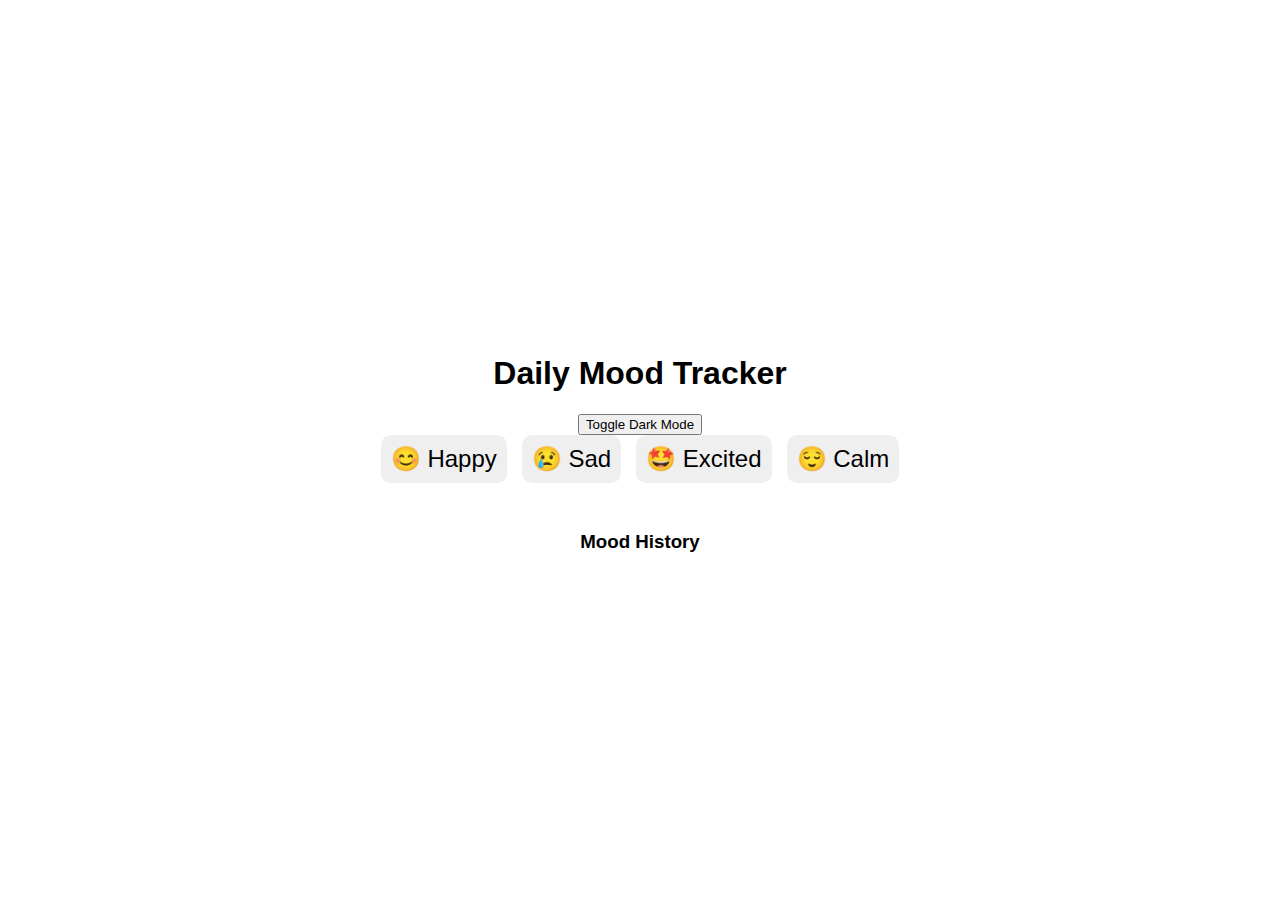
<file: Daily mood tracker/index.html>
<!DOCTYPE html>
<html lang="en">
<head>
    <meta charset="UTF-8">
    <meta name="viewport" content="width=device-width, initial-scale=1.0">
    <title>Daily Mood Tracker</title>
    <link rel="stylesheet" href="styles.css">
</head>
<body>
    <div class="container">
        <h1>Daily Mood Tracker</h1>
        <button onclick="toggleDarkMode()">Toggle Dark Mode</button>
        <div class="mood-buttons">
            <button onclick="selectMood('Happy', 'yellow')">😊 Happy</button>
            <button onclick="selectMood('Sad', 'blue')">😢 Sad</button>
            <button onclick="selectMood('Excited', 'orange')">🤩 Excited</button>
            <button onclick="selectMood('Calm', 'lightblue')">😌 Calm</button>
        </div>
        <div id="history">
            <h3>Mood History</h3>
            <ul id="mood-history"></ul>
        </div>
    </div>
    <script src="script.js"></script>
</body>
</html>
</file>
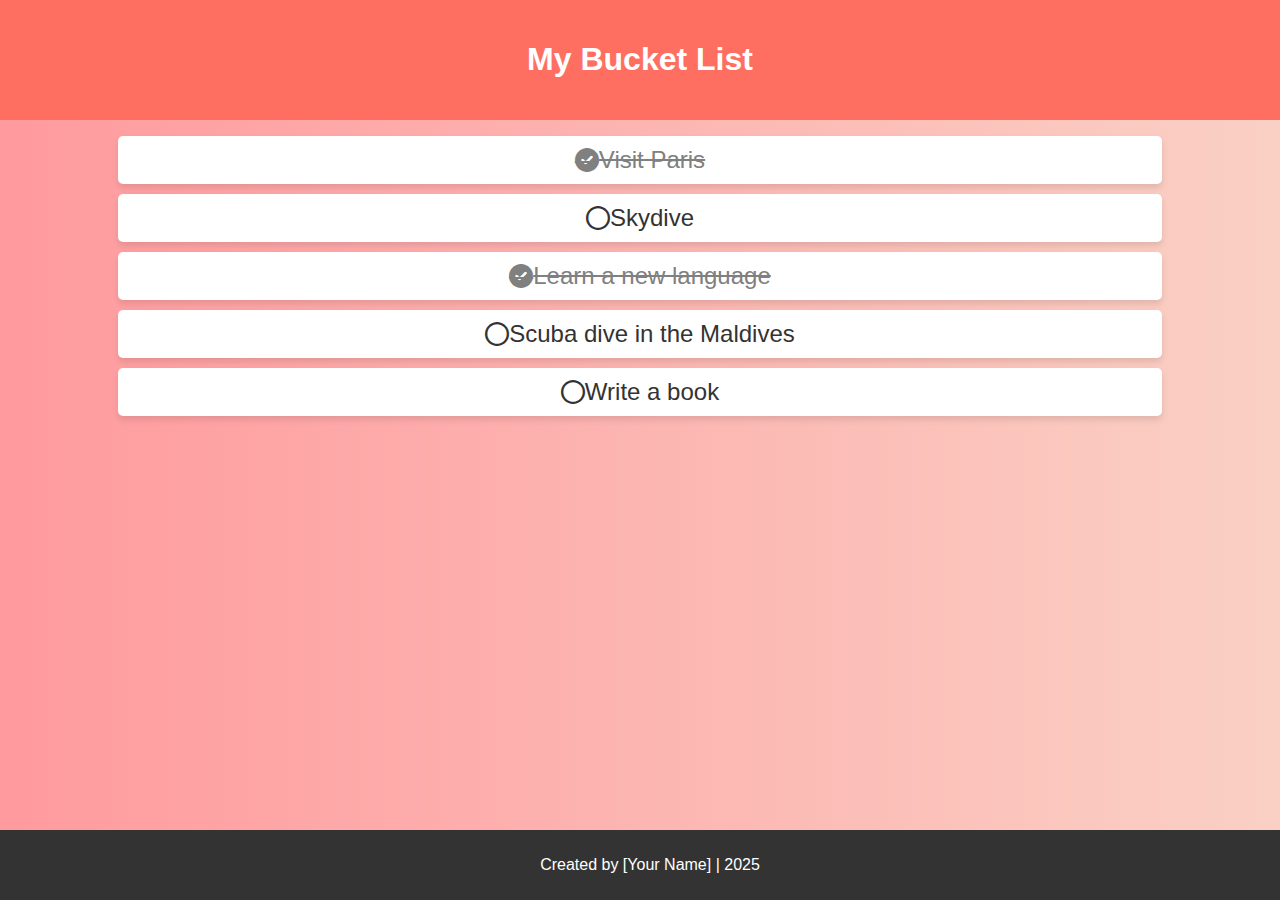
<file: Personal Bucket List/index.html>
<!DOCTYPE html>
<html lang="en">
<head>
    <meta charset="UTF-8">
    <meta name="viewport" content="width=device-width, initial-scale=1.0">
    <title>My Bucket List</title>
    <link rel="stylesheet" href="styles.css">
    <script defer src="script.js"></script>
    <link rel="stylesheet" href="https://cdnjs.cloudflare.com/ajax/libs/font-awesome/6.0.0/css/all.min.css">
</head>
<body>
    <header>
        <h1>My Bucket List</h1>
    </header>
    
    <main>
        <ul class="bucket-list">
            <li class="completed"><i class="fas fa-check-circle"></i> Visit Paris</li>
            <li><i class="far fa-circle"></i> Skydive</li>
            <li class="completed"><i class="fas fa-check-circle"></i> Learn a new language</li>
            <li><i class="far fa-circle"></i> Scuba dive in the Maldives</li>
            <li><i class="far fa-circle"></i> Write a book</li>
        </ul>
    </main>

    <footer>
        <p>Created by [Your Name] | 2025</p>
    </footer>
</body>
</html>
</file>
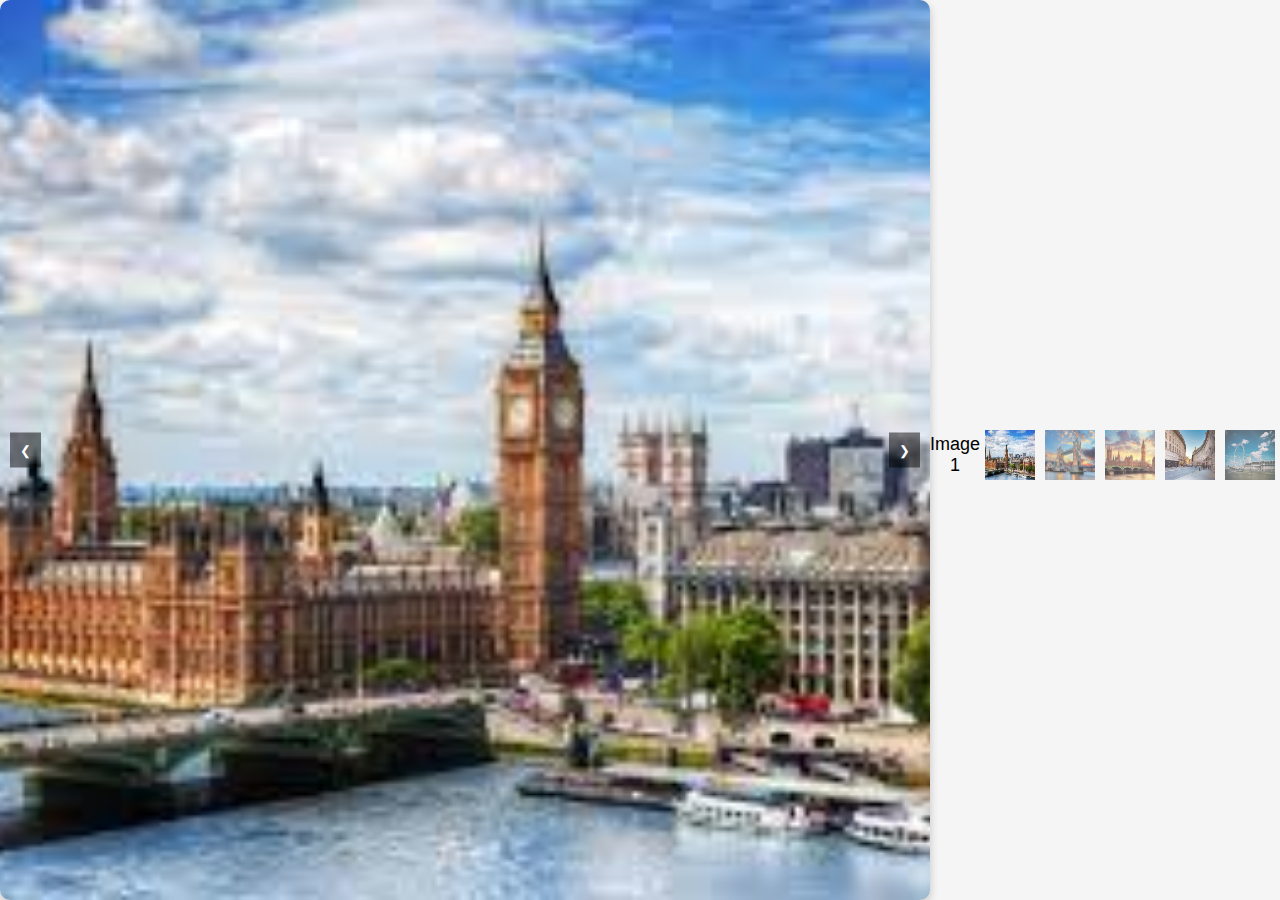
<file: DynamicImageSlider/index1.html>
<!DOCTYPE html>
<html lang="en">
<head>
    <meta charset="UTF-8">
    <meta name="viewport" content="width=device-width, initial-scale=1.0">
    <title>Image Slider</title>
    <style>
        * { box-sizing: border-box; margin: 0; padding: 0; }
        body { font-family: Arial, sans-serif; display: flex; justify-content: center; align-items: center; height: 100vh; background: #f5f5f5; }
        .slider-container { position: relative; width: 100%; max-width: 1000px; overflow: hidden; border-radius: 10px; box-shadow: 0px 4px 10px rgba(0, 0, 0, 0.2); }
        .slides { display: flex; transition: transform 0.5s ease-in-out; }
        .slides img { width: 100vw; height: 100vh; object-fit: cover; }
        .nav { position: absolute; top: 50%; transform: translateY(-50%); background: rgba(0, 0, 0, 0.5); color: white; border: none; cursor: pointer; padding: 10px; }
        .prev { left: 10px; }
        .next { right: 10px; }
        .thumbnails { display: flex; justify-content: center; margin-top: 10px; }
        .thumbnail { width: 50px; height: 50px; margin: 5px; cursor: pointer; opacity: 0.7; transition: 0.3s; }
        .thumbnail:hover, .active { opacity: 1; }
        .caption { text-align: center; font-size: 18px; margin-top: 10px; }
    </style>
</head>
<body>
    <div class="slider-container">
        <div class="slides">
            <img src="image1.jpg" alt="Image 1">
            <img src="image2.jpg" alt="Image 2">
            <img src="image3.jpg" alt="Image 3">
            <img src="image4.jpg" alt="Image 4">
            <img src="image5.jpg" alt="Image 5">
        </div>
        <button class="nav prev">&#10094;</button>
        <button class="nav next">&#10095;</button>
    </div>
    <div class="caption">Image 1</div>
    <div class="thumbnails">
        <img src="image1.jpg" class="thumbnail active" onclick="showSlide(0)">
        <img src="image2.jpg" class="thumbnail" onclick="showSlide(1)">
        <img src="image3.jpg" class="thumbnail" onclick="showSlide(2)">
        <img src="image4.jpg" class="thumbnail" onclick="showSlide(3)">
        <img src="image5.jpg" class="thumbnail" onclick="showSlide(4)">
    </div>
    <script>
        let index = 0;
        const slides = document.querySelector('.slides');
        const images = document.querySelectorAll('.slides img');
        const captions = ["Image 1", "Image 2", "Image 3", "Image 4", "Image 5"];
        const captionText = document.querySelector('.caption');
        const thumbnails = document.querySelectorAll('.thumbnail');
        
        function showSlide(n) {
            index = n;
            slides.style.transform = `translateX(${-index * 100}vw)`;
            captionText.textContent = captions[index];
            thumbnails.forEach(thumb => thumb.classList.remove('active'));
            thumbnails[index].classList.add('active');
        }
        
        document.querySelector('.prev').addEventListener('click', () => {
            index = (index === 0) ? images.length - 1 : index - 1;
            showSlide(index);
        });
        
        document.querySelector('.next').addEventListener('click', () => {
            index = (index === images.length - 1) ? 0 : index + 1;
            showSlide(index);
        });
        
        setInterval(() => {
            index = (index + 1) % images.length;
            showSlide(index);
        }, 3000);
    </script>
</body>
</html>
</file>
<file: Daily mood tracker/styles.css>
body {
    font-family: Arial, sans-serif;
    text-align: center;
    transition: background-color 0.5s ease;
}
.container {
    display: flex;
    flex-direction: column;
    align-items: center;
    justify-content: center;
    height: 100vh;
}
.mood-buttons {
    display: flex;
    gap: 15px;
}
.mood-buttons button {
    font-size: 24px;
    padding: 10px;
    border: none;
    cursor: pointer;
    border-radius: 10px;
    transition: transform 0.3s;
}
.mood-buttons button:hover {
    transform: scale(1.1);
}
#history {
    margin-top: 20px;
    padding: 10px;
    width: 50%;
    background-color: rgba(255, 255, 255, 0.8);
    border-radius: 10px;
}
.dark-mode {
    background-color: #333;
    color: white;
}
</file>
<file: Personal Bucket List/styles.css>
body {
    font-family: Arial, sans-serif;
    text-align: center;
    margin: 0;
    padding: 0;
    background: linear-gradient(to right, #ff9a9e, #fad0c4);
    color: #333;
}

header {
    background: #ff6f61;
    padding: 20px;
    color: white;
}

ul {
    list-style-type: none;
    padding: 0;
}

.bucket-list li {
    font-size: 1.5rem;
    padding: 10px;
    margin: 10px auto;
    width: 80%;
    background: white;
    border-radius: 5px;
    display: flex;
    align-items: center;
    justify-content: center;
    box-shadow: 0 4px 6px rgba(0, 0, 0, 0.1);
}

.completed {
    text-decoration: line-through;
    color: gray;
}

footer {
    background: #333;
    color: white;
    padding: 10px;
    position: fixed;
    bottom: 0;
    width: 100%;
}

@media (max-width: 768px) {
    .bucket-list li {
        width: 90%;
        font-size: 1.2rem;
    }
}
</file>
